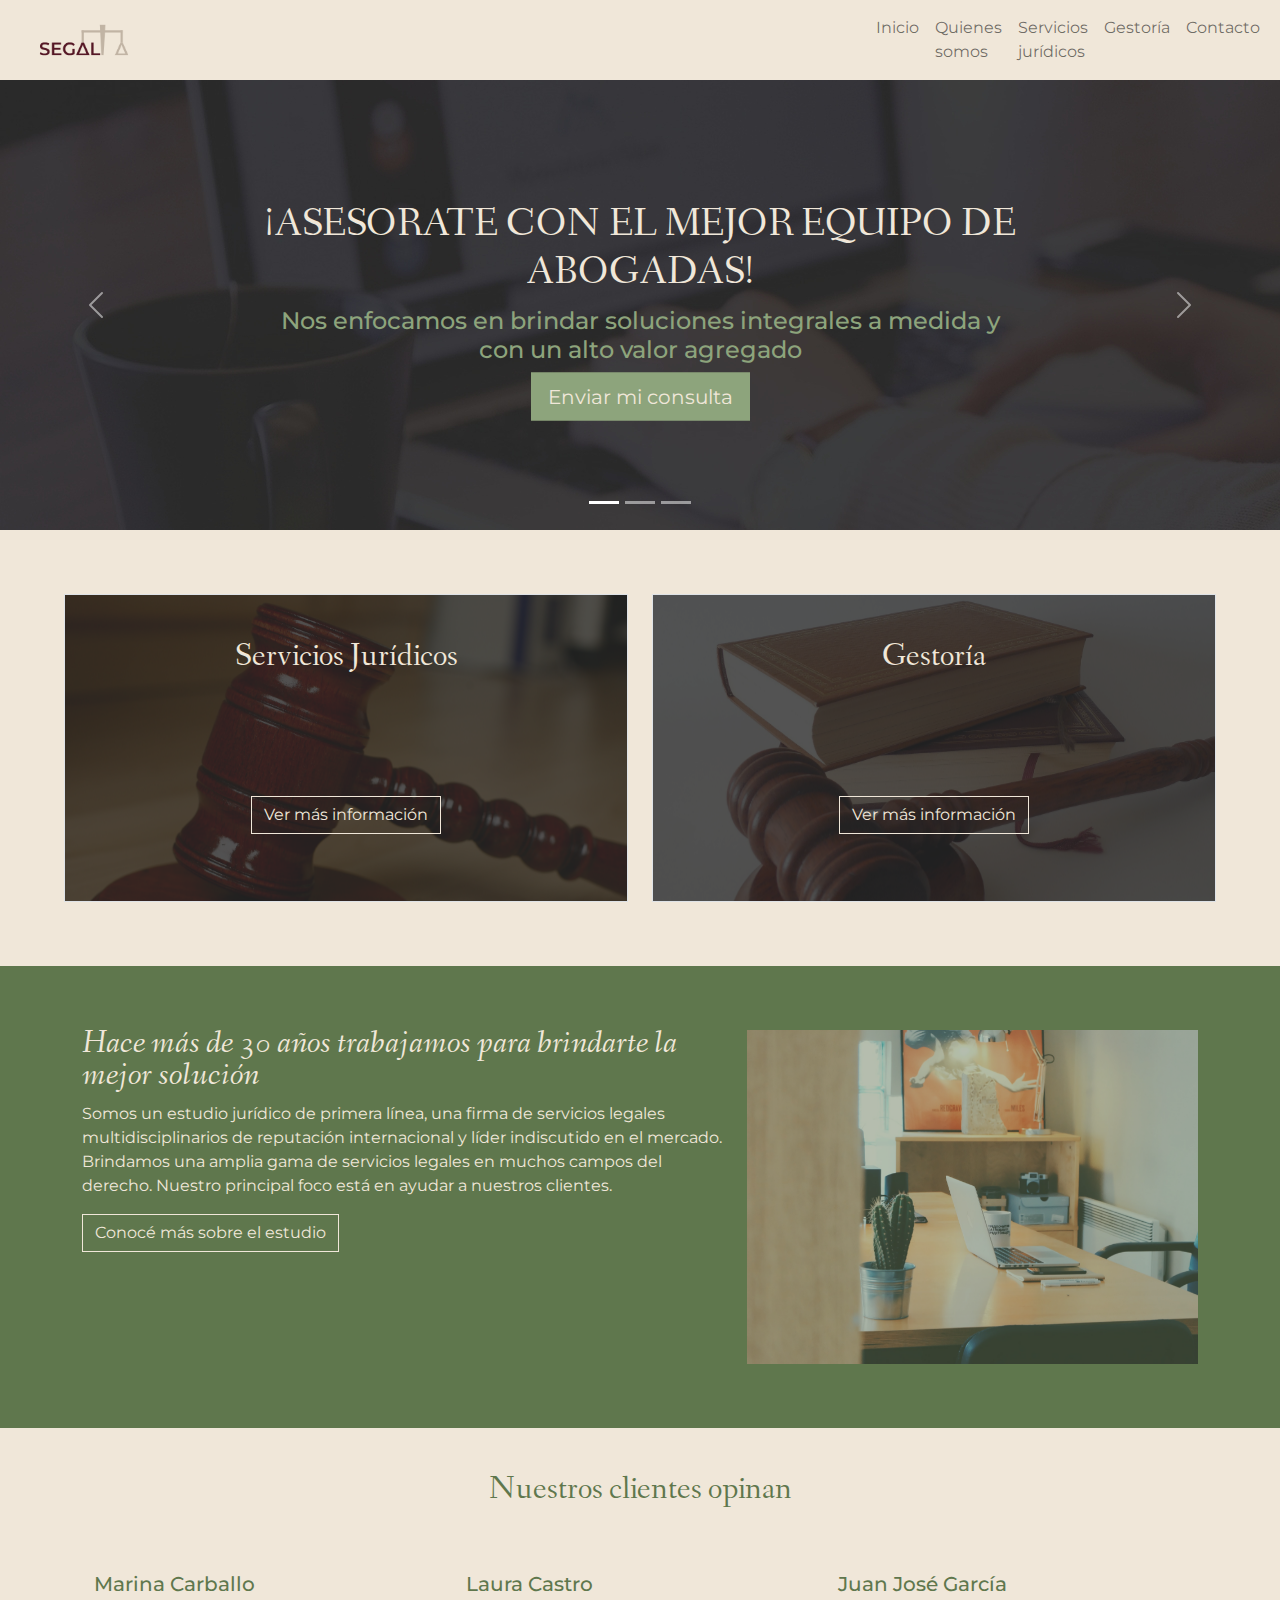
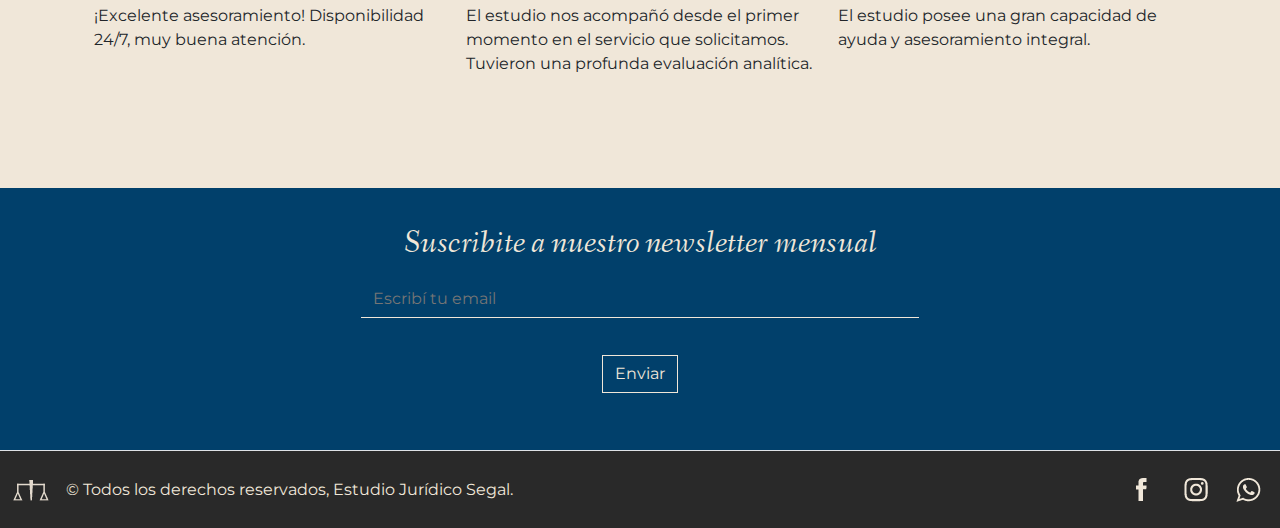
<file: index.html>
<!DOCTYPE html>
<html lang="en">
<head>
    <meta charset="UTF-8">

    <title>Estudio Jurídico Segal</title>
    <link rel="shortcut icon" href="assest/img/favicon.png">
    
    <!--Estilos de propios-->
    <link rel="stylesheet" href="style.css">

    <!--Estilos de Bootstrap-->
    <link rel="stylesheet" href="assest/css/bootstrap.css">
   
    <!--Responsive-->
    <meta http-equiv="X-UA-Compatible" content="IE=edge">
    <meta name="viewport" content="width=device-width, initial-scale=1.0">

    <!-- Tipografía -->
    <link rel="preconnect" href="https://fonts.googleapis.com">
    <link rel="preconnect" href="https://fonts.gstatic.com" crossorigin>
    <link href="https://fonts.googleapis.com/css2?family=Montserrat&display=swap" rel="stylesheet">
    <!-- Tipografía medium-->
    <link href="https://fonts.googleapis.com/css2?family=Montserrat:wght@500&display=swap" rel="stylesheet">
    

    <!-- Recurso online de Animate-->
    <link rel="stylesheet" href="https://cdnjs.cloudflare.com/ajax/libs/animate.css/4.1.1/animate.min.css">
    

</head>
<body>
  
  <main>
    <header>
      <!-- NAV -->
      <nav class="navbar navbar-expand-lg navbar-light nav">
        <div class="container-fluid">
          <div class="container">
            <a class="navbar-brand" href="index.html">
              <img class="nav_logo" src="assest/img/Logo.png" alt="logo estudio juridico Segal">
            </a>
          </div>
          <button class="navbar-toggler" type="button" data-bs-toggle="collapse" data-bs-target="#navbarSupportedContent" aria-controls="navbarSupportedContent" aria-expanded="false" aria-label="Toggle navigation">
            <span class="navbar-toggler-icon"></span>
          </button>
          <div class="collapse navbar-collapse" id="navbarSupportedContent">
            <ul class="navbar-nav me-auto mb-2 mb-lg-0">
              <li class="nav-item menu_item">
                <a class="nav-link" aria-current="page" href="index.html">Inicio</a>
              </li>
              <li class="nav-item menu_item">
                <a class="nav-link" href="pages/quienes_somos.html">Quienes somos</a>
              </li>
              <li class="nav-item menu_item">
                <a class="nav-link" href="pages/servicios_juridicos.html">Servicios jurídicos</a>
              </li>
              <li class="nav-item menu_item">
                <a class="nav-link" href="pages/gestoria.html">Gestoría</a>
              </li>
              <li class="nav-item menu_item">
                <a class="nav-link" href="pages/contacto.html">Contacto</a>
              </li>
            </ul>

          </div>
        </div>
    </nav>

      <!-- FIN NAV -->

      <!-- INICIO SLIDER -->
    <div id="myCarousel" class="carousel slide" data-bs-ride="carousel">
      <div class="carousel-indicators">
        <button type="button" data-bs-target="#myCarousel" data-bs-slide-to="0" class="active" aria-current="true" aria-label="Slide 1"></button>
        <button type="button" data-bs-target="#myCarousel" data-bs-slide-to="1" aria-label="Slide 2"></button>
        <button type="button" data-bs-target="#myCarousel" data-bs-slide-to="2" aria-label="Slide 3"></button>
      </div>
      <div class="carousel-inner">
        <div class="carousel-item active">
          <img src="assest/img/HEADER - 1.jpg" alt="estudio juridico segal">

          <div class="container">
            <div class="carousel-caption text-start">
              <h1 class="titulo_home" >¡ASESORATE CON EL MEJOR EQUIPO DE ABOGADAS!</h1>
              <h4 class="subtitulo_home" >Nos enfocamos en brindar soluciones integrales a medida y con un alto valor agregado</h4>
              <p><a class="btn btn-lg btn-primary" href="pages/contacto.html">Enviar mi consulta</a></p>
            </div>
          </div>
        </div>
        <div class="carousel-item">
          <img src="assest/img/HEADER – 2.jpg"alt="estudio juridico segal">

          <div class="container">
            <div class="carousel-caption">
              <h1 class="titulo_home" >¡ASESORATE CON EL MEJOR EQUIPO DE ABOGADAS!</h1>
              <h4 class="subtitulo_home" >Nos enfocamos en brindar soluciones integrales a medida y con un alto valor agregado</h4>
              <p><a class="btn btn-lg btn-primary" href="pages/contacto.html">Enviar mi consulta</a></p>
            </div>
          </div>
        </div>
        <div class="carousel-item">
          <img src="assest/img/HEADER – 3.jpg" alt="estudio juridico segal">

          <div class="container">
            <div class="carousel-caption text-end">
              <h1 class="titulo_home" >¡ASESORATE CON EL MEJOR EQUIPO DE ABOGADAS!</h1>
              <h4 class="subtitulo_home" >Nos enfocamos en brindar soluciones integrales a medida y con un alto valor agregado</h4>
              <p><a class="btn btn-lg btn-primary" href="pages/contacto.html">Enviar mi consulta</a></p>
            </div>
          </div>
        </div>
      </div>
      <button class="carousel-control-prev" type="button" data-bs-target="#myCarousel" data-bs-slide="prev">
        <span class="carousel-control-prev-icon" aria-hidden="true"></span>
        <span class="visually-hidden">Previous</span>
      </button>
      <button class="carousel-control-next" type="button" data-bs-target="#myCarousel" data-bs-slide="next">
        <span class="carousel-control-next-icon" aria-hidden="true"></span>
        <span class="visually-hidden">Next</span>
      </button>
  </div>
      <!-- FIN SLIDER -->

   </header>
    
   <main>
      <!-- NUESTROS SERVICIOS-->
      <div class="fondo_crema padding_">
          <div class="row align-items-md-stretch">
            <div class="col-md-6 ">
              <div class="h-100 p-5 bg-light imagen_home border">

                <h2 class="subtitulo_servicios" >Servicios Jurídicos</h2>
                <a href="pages/servicios_juridicos.html" ><button class="btn btn-outline-secondary" type="button">Ver más información</button></a>
              </div>
            </div>
            <div class="col-md-6">
              <div class="h-100 p-5 bg-light imagen_home_2 border ">
                <h2 class="subtitulo_servicios">Gestoría</h2>
                <a href="pages/gestoria.html" ><button class="btn btn-outline-secondary" type="button">Ver más información</button></a>
              </div>
            </div>
          </div>
      </div>

      <!-- FIN NUESTROS SERVICIOS-->

      <!-- NUESTRO ESTUDIO-->
      <div class="home_estudio">
          <div class="container">
              <div class="row featurette">
                <div class="col-md-7 animate__animated animate__fadeInLeft">
                  <h2 class="featurette-heading subtitulo_estudio">Hace más de 30 años trabajamos para brindarte la mejor solución</h2>
                  <p class="subtitulo_parrafo">Somos un estudio jurídico de primera línea, una firma de servicios legales multidisciplinarios de reputación internacional y líder indiscutido en el mercado. Brindamos una amplia gama de servicios legales en muchos campos del derecho. Nuestro principal foco está en ayudar a nuestros clientes.</p>
                  <a href="pages/quienes_somos.html"><button type="button" class="btn btn-outline-primary boton_margin">Conocé más sobre el estudio</button></a>
                </div>
                <div class="col-md-5">
                  <img src="assest/img/Home_estudio.png" alt="estudio juridico" class="bd-placeholder-img bd-placeholder-img-lg featurette-image img-fluid mx-auto" width="500" >
                </div>
              </div>
          </div> 
      </div>
      <!-- FIN NUESTRO ESTUDIO-->

      <!-- OPINIONES CLIENTES-->
      <div class="fondo_crema">
          <div class=" container px-4 py-5" id="featured-3">
            <h2 class="pb-2 subtitulo_opiniones">Nuestros clientes opinan</h2>
            <div class="row g-4 py-5 row-cols-1 row-cols-lg-3">
              <div class="feature col">
                <div class="feature-icon bg-primary bg-gradient">
                </div>
                <h5 class="nombres_opiniones" >Marina Carballo</h5>
                <p class="opiniones_parrafos" >¡Excelente asesoramiento! Disponibilidad 24/7, muy buena atención.</p>
              </div>
              <div class="feature col">
                <div class="feature-icon bg-primary bg-gradient">
                </div>
                <h5 class="nombres_opiniones">Laura Castro</h5>
                <p class="opiniones_parrafos">El estudio nos acompañó desde el primer momento en el servicio que solicitamos. Tuvieron una profunda evaluación analítica.</p>
              </div>
              <div class="feature col">
                <div class="feature-icon bg-primary bg-gradient">
                </div>
                <h5 class="nombres_opiniones">Juan José García</h5>
                <p class="opiniones_parrafos">El estudio posee una gran capacidad de ayuda y asesoramiento integral.</p>
              </div>
            </div>
          </div>
      </div>
      <!-- FIN OPINIONES CLIENTES-->

      <!-- INICIO NEWSLETTER-->
      
      <form>
          <div class="fondo_azul" >
            <div class="container" >
              <h2 class="pb-2 subtitulo_news">Suscribite a nuestro newsletter mensual</h2>
                <div class="mb-3">
                  <input type="email" class="form-control-news mx-auto" aria-describedby="emailHelp" placeholder="Escribí tu email">
                </div>
                <button type="submit" class="btn btn-primary-news">Enviar</button>
            </div>
          </div>
      </form>

       <!-- FIN NEWSLETTER-->

    </main>

    <!-- FOOTER-->
    <footer class="d-flex flex-wrap justify-content-between align-items-center py-3 my-4 border-top footer_fondo">
      <div class="col-md-8 d-flex align-items-center">
        <a href="index.html" class="mb-3 me-2 mb-md-0 text-muted text-decoration-none lh-1">
          <img src="assest/img/Iso.png" alt="iso estudio juridico segal">
        </a>
        <span class="legales">&copy; Todos los derechos reservados, Estudio Jurídico Segal.</span>
      </div>
  
      <ul class="nav col-md-4 justify-content-end list-unstyled d-flex footer_fondo">
        <li class="ms-3"><a  href="https://es-la.facebook.com/"><img src="assest/img/fb.png"><use xlink:href="#twitter"/></a></li>
        <li class="ms-3"><a href="https://instagram.com/estudiojuridicosegal?utm_medium=copy_link"><img src="assest/img/Ig.png"><use xlink:href="#instagram"/></a></li>
        <li class="ms-3"><a  href="https://web.whatsapp.com/"><img src="assest/img/Wpp.png"><use xlink:href="#facebook"/></a></li>
      </ul>
    </footer>
    <!-- FIN FOOTER-->



    <!--JavaScript de bootstrap-->
    <script src="assest/js/bootstrap.js"></script>

</body>
</html>
</file>
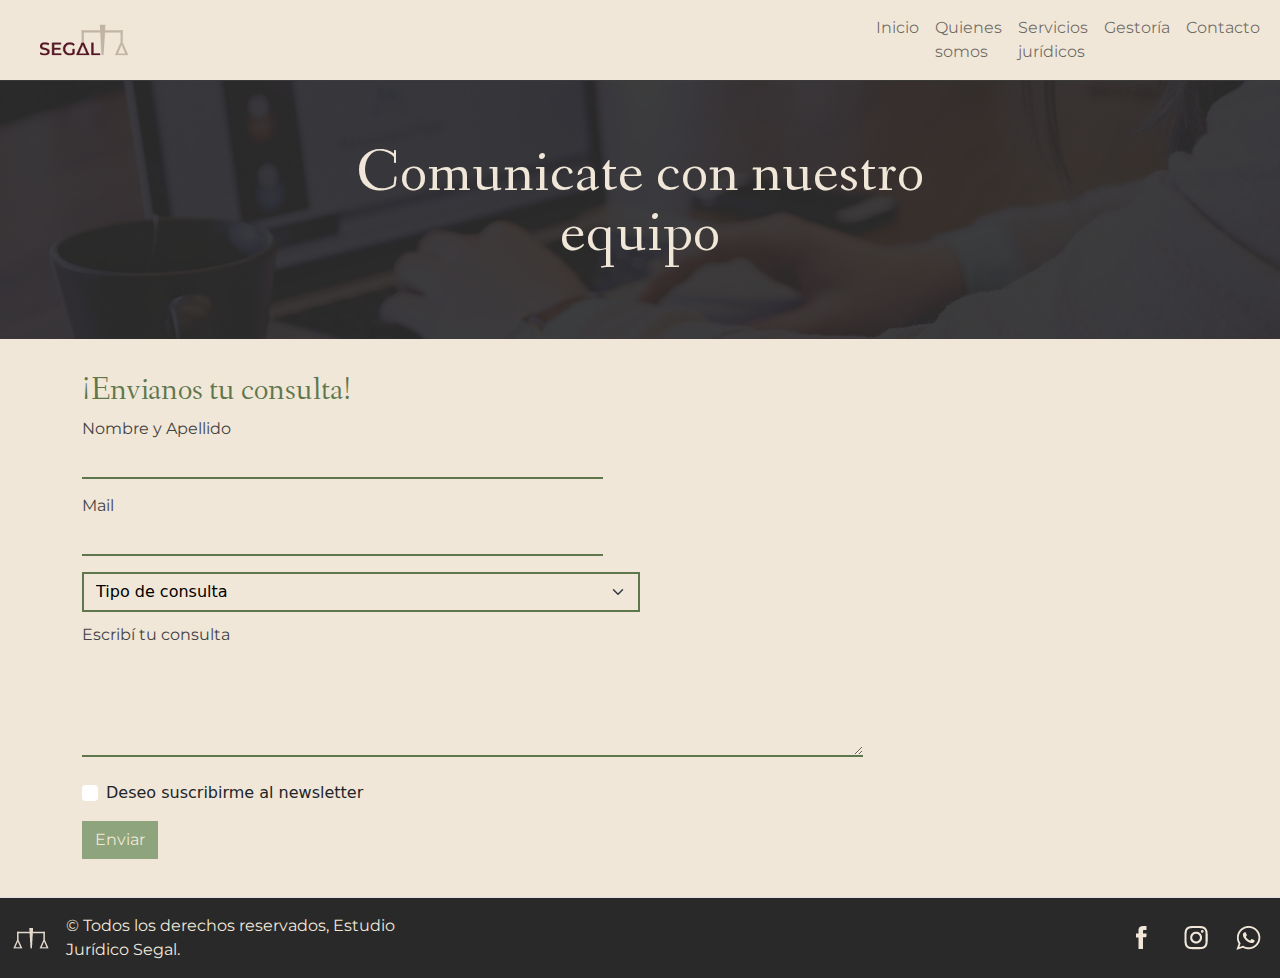
<file: pages/contacto.html>
<!DOCTYPE html>
<html lang="en">
<head>
    <meta charset="UTF-8">
    <meta http-equiv="X-UA-Compatible" content="IE=edge">
    <meta name="viewport" content="width=device-width, initial-scale=1.0">
    <title>Estudio Jurídico Segal</title>
    <link rel="shortcut icon" href="../assest/img/favicon.png">
    
    <!--Estilos de propios-->
    <link rel="stylesheet" href="../style.css">

    <!--Estilos de Bootstrap-->
    <link rel="stylesheet" href="../assest/css/bootstrap.css">
   
    <!--Responsive-->
    <meta http-equiv="X-UA-Compatible" content="IE=edge">
    <meta name="viewport" content="width=device-width, initial-scale=1.0">

    <!-- Tipografía -->
    <link rel="preconnect" href="https://fonts.googleapis.com">
    <link rel="preconnect" href="https://fonts.gstatic.com" crossorigin>
    <link href="https://fonts.googleapis.com/css2?family=Montserrat&display=swap" rel="stylesheet">
    <!-- Tipografía medium-->
    <link href="https://fonts.googleapis.com/css2?family=Montserrat:wght@500&display=swap" rel="stylesheet">
    

    <!-- Recurso online de Animate-->
    <link rel="stylesheet" href="https://cdnjs.cloudflare.com/ajax/libs/animate.css/4.1.1/animate.min.css">
    

</head>
<body>
    
    <header>
        <!--MENU-->
        <nav class="navbar navbar-expand-lg navbar-light nav">
            <div class="container-fluid">
              <div class="container">
                <a class="navbar-brand" href="../index.html">
                  <img class="nav_logo" src="../assest/img/Logo.png" alt="logo estudio juridico Segal" width="30" height="24">
                </a>
              </div>
              <button class="navbar-toggler" type="button" data-bs-toggle="collapse" data-bs-target="#navbarSupportedContent" aria-controls="navbarSupportedContent" aria-expanded="false" aria-label="Toggle navigation">
                <span class="navbar-toggler-icon"></span>
              </button>
              <div class="collapse navbar-collapse" id="navbarSupportedContent">
                <ul class="navbar-nav me-auto mb-2 mb-lg-0">
                  <li class="nav-item menu_item">
                    <a class="nav-link" aria-current="page" href="../index.html">Inicio</a>
                  </li>
                  <li class="nav-item menu_item">
                    <a class="nav-link" href="quienes_somos.html">Quienes somos</a>
                  </li>
                  <li class="nav-item menu_item">
                    <a class="nav-link" href="servicios_juridicos.html">Servicios jurídicos</a>
                  </li>
                  <li class="nav-item menu_item">
                    <a class="nav-link" href="gestoria.html">Gestoría</a>
                  </li>
                  <li class="nav-item menu_item">
                    <a class="nav-link" href="contacto.html">Contacto</a>
                  </li>
                </ul>

              </div>
            </div>
        </nav>
            <!-- CARATULA -->
        <div class="encabezado_subsecciones">
            <img src="../assest/img/Header_img de ejemplo.png" class="img-fluid" alt="encabezado del estudio">
            <h1 class="titulo_subsecciones" >Comunicate con nuestro equipo</h1>
        </div>
            <!--FIN CARATULAR-->
    </header>

    <main>
      <!--INICIO FORM-->
      <div class="fondo_crema_mision">
        <div class="container  ">
          <div class="form-body">
            <div class="row">
                <div class="form-holder">
                    <div class="form-content">
                        <div class="form-items">
                            <h2 class="subtitulo_contacto" >¡Envianos tu consulta!</h2>
                            <form class="requires-validation" novalidate>

                                <div class="col-md-8">
                                  <label class="txt_form" >Nombre y Apellido</label>
                                  <input class="form-control input" type="text" name="name" required>
                                </div>

                                <div class="col-md-8">
                                  <label class="txt_form" >Mail</label>
                                  <input class="form-control input" type="email" name="email" required>
                                </div>

                                <div class="col-md-6">
                                      <select class="form-select mt-3" required>
                                            <option selected disabled value="" class="txt_form">Tipo de consulta</option>
                                            <option value="jweb" class="input">Servicios jurídicos</option>
                                            <option value="sweb" class="input">Gestoría</option>
                                    </select>
                                </div>

                                <div class="mb-4">
                                  <label for="exampleFormControlTextarea1" class="txt_form">Escribí tu consulta</label>
                                  <textarea class="form-control input" id="exampleFormControlTextarea1" rows="4"></textarea>
                                </div>

                            <div class="form-check">
                              <input class="form-check-input" type="checkbox" value="" id="invalidCheck" required>
                              <label class="form-check-label">Deseo suscribirme al newsletter</label>
                            </div>
                      

                                <div class="form-button mt-3">
                                    <button id="submit" type="submit" class="btn btn-primary">Enviar</button>
                                </div>
                            </form>
                        </div>
                    </div>
                </div>
            </div>
        </div>
      </div>
    </div>
    <!--FIN FORM-->

    </main>


    <footer class="d-flex flex-wrap justify-content-between align-items-center py-3 my-4 border-top footer_fondo">
        <div class="col-md-4 d-flex align-items-center">
          <a href="../index.html" class="mb-3 me-2 mb-md-0 text-muted text-decoration-none lh-1">
            <img src="../assest/img/Iso.png" alt="iso estudio juridico segal">
          </a>
          <span class="legales">&copy; Todos los derechos reservados, Estudio Jurídico Segal.</span>
        </div>
    
        <ul class="nav col-md-4 justify-content-end list-unstyled d-flex footer_fondo">
          <li class="ms-3"><a  href="https://es-la.facebook.com/"><img src="../assest/img/fb.png"><use xlink:href="#twitter"/></a></li>
          <li class="ms-3"><a href="https://instagram.com/estudiojuridicosegal?utm_medium=copy_link"><img src="../assest/img/Ig.png"><use xlink:href="#instagram"/></a></li>
          <li class="ms-3"><a  href="https://web.whatsapp.com/"><img src="../assest/img/Wpp.png"><use xlink:href="#facebook"/></a></li>
        </ul>
  </footer>


    <!--JavaScript de bootstrap-->
    <script src="../assest/js/bootstrap.js"></script>

</body>
</html>
</file>
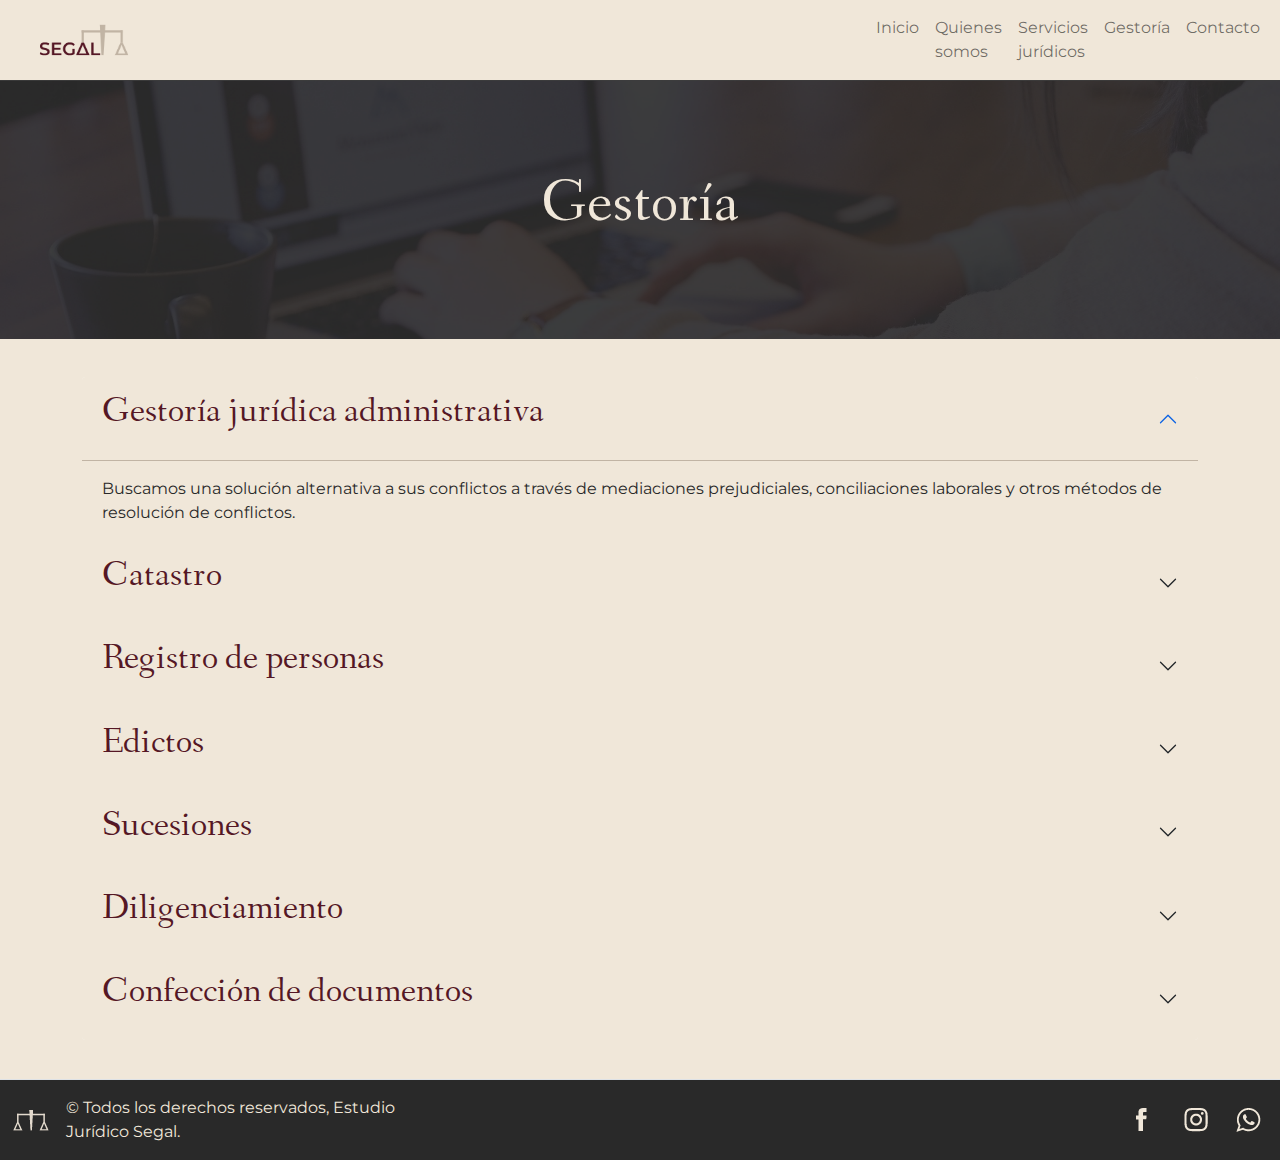
<file: pages/gestoria.html>
<!DOCTYPE html>
<html lang="en">
<head>
    <meta charset="UTF-8">
    <meta http-equiv="X-UA-Compatible" content="IE=edge">
    <meta name="viewport" content="width=device-width, initial-scale=1.0">
    <title>Estudio Jurídico Segal</title>
    <link rel="shortcut icon" href="../assest/img/favicon.png">
    
    <!--Estilos de propios-->
    <link rel="stylesheet" href="../style.css">

    <!--Estilos de Bootstrap-->
    <link rel="stylesheet" href="../assest/css/bootstrap.css">
   
    <!--Responsive-->
    <meta http-equiv="X-UA-Compatible" content="IE=edge">
    <meta name="viewport" content="width=device-width, initial-scale=1.0">

    <!-- Tipografía -->
    <link rel="preconnect" href="https://fonts.googleapis.com">
    <link rel="preconnect" href="https://fonts.gstatic.com" crossorigin>
    <link href="https://fonts.googleapis.com/css2?family=Montserrat&display=swap" rel="stylesheet">
    <!-- Tipografía medium-->
    <link href="https://fonts.googleapis.com/css2?family=Montserrat:wght@500&display=swap" rel="stylesheet">
    

    <!-- Recurso online de Animate-->
    <link rel="stylesheet" href="https://cdnjs.cloudflare.com/ajax/libs/animate.css/4.1.1/animate.min.css">
    

</head>
<body>
    
    <header>
        <!--MENU-->
        <nav class="navbar navbar-expand-lg navbar-light nav">
            <div class="container-fluid">
              <div class="container">
                <a class="navbar-brand" href="../index.html">
                  <img class="nav_logo" src="../assest/img/Logo.png" alt="logo estudio juridico Segal" width="30" height="24">
                </a>
              </div>
              <button class="navbar-toggler" type="button" data-bs-toggle="collapse" data-bs-target="#navbarSupportedContent" aria-controls="navbarSupportedContent" aria-expanded="false" aria-label="Toggle navigation">
                <span class="navbar-toggler-icon"></span>
              </button>
              <div class="collapse navbar-collapse" id="navbarSupportedContent">
                <ul class="navbar-nav me-auto mb-2 mb-lg-0">
                  <li class="nav-item menu_item">
                    <a class="nav-link" aria-current="page" href="../index.html">Inicio</a>
                  </li>
                  <li class="nav-item menu_item">
                    <a class="nav-link" href="quienes_somos.html">Quienes somos</a>
                  </li>
                  <li class="nav-item menu_item">
                    <a class="nav-link" href="servicios_juridicos.html">Servicios jurídicos</a>
                  </li>
                  <li class="nav-item menu_item">
                    <a class="nav-link" href="gestoria.html">Gestoría</a>
                  </li>
                  <li class="nav-item menu_item">
                    <a class="nav-link" href="contacto.html">Contacto</a>
                  </li>
                </ul>

              </div>
            </div>
        </nav>
            <!-- CARATULA -->
        <div class="encabezado_subsecciones">
            <img src="../assest/img/Header_img de ejemplo.png" class="img-fluid" alt="encabezado del estudio">
            <h1 class="titulo_subsecciones" >Gestoría</h1>
        </div>
            <!--FIN CARATULAR-->
            

    </header>

    
    <main class="fondo_crema padding_contenedor">

        <!--ACORDEON-->
      <div class="container animate__animated animate__fadeInLeft">
        <div class="accordion" id="accordionPanelsStayOpenExample">

            <div class="accordion-item">
              <h2 class="accordion-header" id="panelsStayOpen-headingOne">
                <button class="accordion-button" type="button" data-bs-toggle="collapse" data-bs-target="#panelsStayOpen-collapseOne" aria-expanded="true" aria-controls="panelsStayOpen-collapseOne">
                   <h2 class="subtitulo_bordo_servicios_gestoria" >Gestoría jurídica administrativa</h2>
                </button>
              </h2>
              <div id="panelsStayOpen-collapseOne" class="accordion-collapse collapse show" aria-labelledby="panelsStayOpen-headingOne">
                <div class="accordion-body">
                    Buscamos una solución alternativa a sus conflictos a través de mediaciones prejudiciales, conciliaciones laborales y otros métodos de resolución de conflictos.
                </div>
              </div>
            </div>

            <div class="accordion-item">
              <h2 class="accordion-header" id="panelsStayOpen-headingTwo">
                <button class="accordion-button collapsed" type="button" data-bs-toggle="collapse" data-bs-target="#panelsStayOpen-collapseTwo" aria-expanded="false" aria-controls="panelsStayOpen-collapseTwo">
                  <h2 class="subtitulo_bordo_servicios_gestoria" >Catastro</h2>
                </button>
              </h2>
              <div id="panelsStayOpen-collapseTwo" class="accordion-collapse collapse" aria-labelledby="panelsStayOpen-headingTwo">
                <div class="accordion-body">
                    Valuación fiscal, Certificado de catastro, Libre deuda, Plancheta y Planos de mensura y geodesia.
                </div>
              </div>
            </div>

            <div class="accordion-item">
              <h2 class="accordion-header" id="panelsStayOpen-headingThree">
                <button class="accordion-button collapsed" type="button" data-bs-toggle="collapse" data-bs-target="#panelsStayOpen-collapseThree" aria-expanded="false" aria-controls="panelsStayOpen-collapseThree">
                    <h2 class="subtitulo_bordo_servicios_gestoria" >Registro de personas</h2>
                </button>
              </h2>
              <div id="panelsStayOpen-collapseThree" class="accordion-collapse collapse" aria-labelledby="panelsStayOpen-headingThree">
                <div class="accordion-body">
                    Partidas de nacimiento - defunción - matrimonio, Inscripción de divorcio por oficio con partida, Inscripción de divorcio por test. Ley c/ partida y Legalización/ actualización de partidas.
                </div>
              </div>
            </div>

            <div class="accordion-item">
                <h2 class="accordion-header" id="panelsStayOpen-headingFour">
                  <button class="accordion-button collapsed" type="button" data-bs-toggle="collapse" data-bs-target="#panelsStayOpen-collapseFour" aria-expanded="false" aria-controls="panelsStayOpen-collapseFour">
                      <h2 class="subtitulo_bordo_servicios_gestoria" >Edictos</h2>
                  </button>
                </h2>
                <div id="panelsStayOpen-collapseFour" class="accordion-collapse collapse" aria-labelledby="panelsStayOpen-headingFour">
                  <div class="accordion-body">
                    Boletín Oficial y Diarios Locales.
                  </div>
                </div>
            </div>

            <div class="accordion-item">
                <h2 class="accordion-header" id="panelsStayOpen-headingFive">
                  <button class="accordion-button collapsed" type="button" data-bs-toggle="collapse" data-bs-target="#panelsStayOpen-collapseFive" aria-expanded="false" aria-controls="panelsStayOpen-collapseFive">
                      <h2 class="subtitulo_bordo_servicios_gestoria" >Sucesiones</h2>
                  </button>
                </h2>
                <div id="panelsStayOpen-collapseFive" class="accordion-collapse collapse" aria-labelledby="panelsStayOpen-headingFive">
                  <div class="accordion-body">
                    En esta área nuestro estudio jurídico cuenta con gran experiencia en: Inicio de Sucesiones, Inscripciones y registro, Administración de acervo sucesorio, Particiones, Búsqueda e identificación del patrimonio hereditario, Sucesiones ab Intestato (sin testamento), Declaratoria de herederos, Sucesiones testamentarias, Herencias / legados, Testamentos y actos de última voluntad, por instrumento público o privado.
                  </div>
                </div>
            </div>

            <div class="accordion-item">
                <h2 class="accordion-header" id="panelsStayOpen-headingSix">
                  <button class="accordion-button collapsed" type="button" data-bs-toggle="collapse" data-bs-target="#panelsStayOpen-collapseSix" aria-expanded="false" aria-controls="panelsStayOpen-collapseSix">
                      <h2 class="subtitulo_bordo_servicios_gestoria" >Diligenciamiento</h2>
                  </button>
                </h2>
                <div id="panelsStayOpen-collapseSix" class="accordion-collapse collapse" aria-labelledby="panelsStayOpen-headingSix">
                  <div class="accordion-body">
                    Cédulas y Mandamientos de Intimación, Oficios y Partidas, Mandamientos de Embargo, Inscripción de Divorcios, Embargos y Declaratorias de Herederos y Certificados de Inhibición, Dominio y Valuación.
                  </div>
                </div>
            </div>

            <div class="accordion-item">
                <h2 class="accordion-header" id="panelsStayOpen-headingSeven">
                  <button class="accordion-button collapsed" type="button" data-bs-toggle="collapse" data-bs-target="#panelsStayOpen-collapseSeven" aria-expanded="false" aria-controls="panelsStayOpen-collapseSeven">
                      <h2 class="subtitulo_bordo_servicios_gestoria" >Confección de documentos</h2>
                  </button>
                </h2>
                <div id="panelsStayOpen-collapseSeven" class="accordion-collapse collapse" aria-labelledby="panelsStayOpen-headingSeven">
                  <div class="accordion-body">
                    Todo lo que usted necesita a cargo de un profesional especialista: Testimonios, Oficios, Minutas, Exhortos, Escritos y Contratos, Formularios.
                  </div>
                </div>
            </div>

            
          </div>

          
          <!--FIN ACORDEON-->
      </div> 
    </main>


    <footer class="d-flex flex-wrap justify-content-between align-items-center py-3 my-4 border-top footer_fondo">
        <div class="col-md-4 d-flex align-items-center">
          <a href="../index.html" class="mb-3 me-2 mb-md-0 text-muted text-decoration-none lh-1">
            <img src="../assest/img/Iso.png" alt="iso estudio juridico segal">
          </a>
          <span class="legales">&copy; Todos los derechos reservados, Estudio Jurídico Segal.</span>
        </div>
    
        <ul class="nav col-md-4 justify-content-end list-unstyled d-flex footer_fondo">
          <li class="ms-3"><a  href="https://es-la.facebook.com/"><img src="../assest/img/fb.png"><use xlink:href="#twitter"/></a></li>
          <li class="ms-3"><a href="https://instagram.com/estudiojuridicosegal?utm_medium=copy_link"><img src="../assest/img/Ig.png"><use xlink:href="#instagram"/></a></li>
          <li class="ms-3"><a  href="https://web.whatsapp.com/"><img src="../assest/img/Wpp.png"><use xlink:href="#facebook"/></a></li>
        </ul>
  </footer>



    <!--JavaScript de bootstrap-->
    <script src="../assest/js/bootstrap.js"></script>

</body>
</html>
</file>
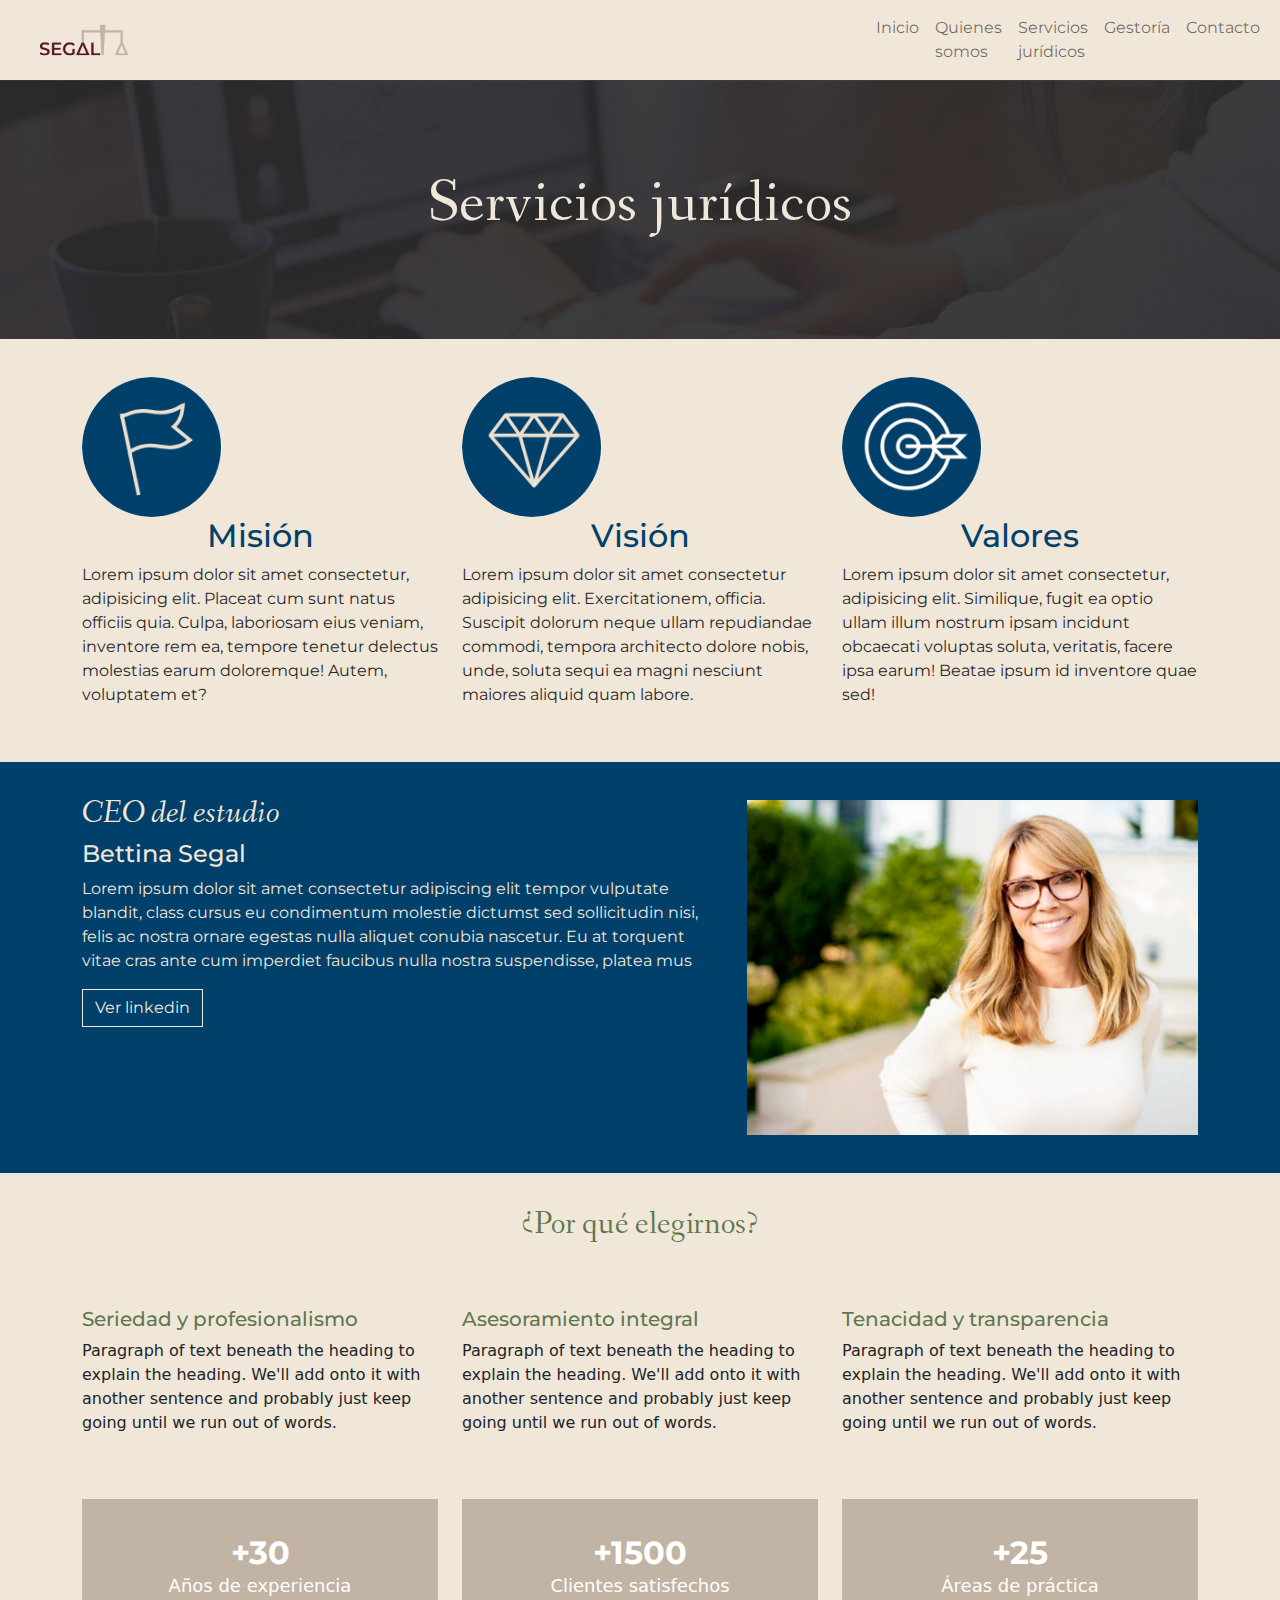
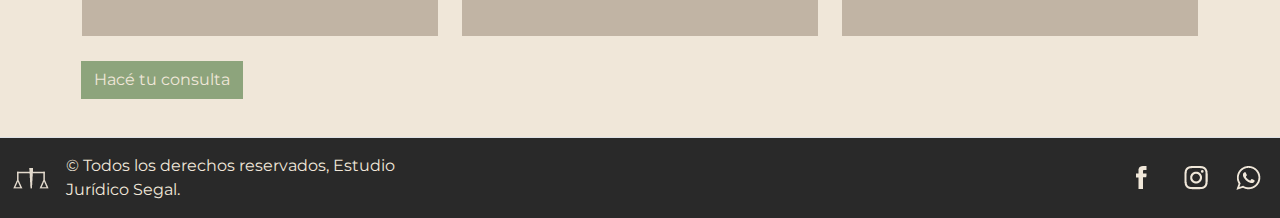
<file: pages/quienes_somos.html>
<!DOCTYPE html>
<html lang="en">
<head>
    <meta charset="UTF-8">
    <meta http-equiv="X-UA-Compatible" content="IE=edge">
    <meta name="viewport" content="width=device-width, initial-scale=1.0">
    <title>Estudio Jurídico Segal</title>
    <link rel="shortcut icon" href="../assest/img/favicon.png">
    
    <!--Estilos de propios-->
    <link rel="stylesheet" href="../style.css">

    <!--Estilos de Bootstrap-->
    <link rel="stylesheet" href="../assest/css/bootstrap.css">
   
    <!--Responsive-->
    <meta http-equiv="X-UA-Compatible" content="IE=edge">
    <meta name="viewport" content="width=device-width, initial-scale=1.0">

    <!-- Tipografía -->
    <link rel="preconnect" href="https://fonts.googleapis.com">
    <link rel="preconnect" href="https://fonts.gstatic.com" crossorigin>
    <link href="https://fonts.googleapis.com/css2?family=Montserrat&display=swap" rel="stylesheet">
    <!-- Tipografía medium-->
    <link href="https://fonts.googleapis.com/css2?family=Montserrat:wght@500&display=swap" rel="stylesheet">
    

    <!-- Recurso online de Animate-->
    <link rel="stylesheet" href="https://cdnjs.cloudflare.com/ajax/libs/animate.css/4.1.1/animate.min.css">
    



</head>
<body>
    
    <header>
        <!--MENU-->
        <nav class="navbar navbar-expand-lg navbar-light nav">
            <div class="container-fluid">
              <div class="container">
                <a class="navbar-brand" href="../index.html">
                  <img class="nav_logo" src="../assest/img/Logo.png" alt="logo estudio juridico Segal" width="30" height="24">
                </a>
              </div>
              <button class="navbar-toggler" type="button" data-bs-toggle="collapse" data-bs-target="#navbarSupportedContent" aria-controls="navbarSupportedContent" aria-expanded="false" aria-label="Toggle navigation">
                <span class="navbar-toggler-icon"></span>
              </button>
              <div class="collapse navbar-collapse" id="navbarSupportedContent">
                <ul class="navbar-nav me-auto mb-2 mb-lg-0">
                  <li class="nav-item menu_item">
                    <a class="nav-link" aria-current="page" href="../index.html">Inicio</a>
                  </li>
                  <li class="nav-item menu_item">
                    <a class="nav-link" href="quienes_somos.html">Quienes somos</a>
                  </li>
                  <li class="nav-item menu_item">
                    <a class="nav-link" href="servicios_juridicos.html">Servicios jurídicos</a>
                  </li>
                  <li class="nav-item menu_item">
                    <a class="nav-link" href="gestoria.html">Gestoría</a>
                  </li>
                  <li class="nav-item menu_item">
                    <a class="nav-link" href="contacto.html">Contacto</a>
                  </li>
                </ul>

              </div>
            </div>
        </nav>
            <!-- CARATULA -->
        <div class="encabezado_subsecciones">
            <img src="../assest/img/Header_img de ejemplo.png" class="img-fluid" alt="encabezado del estudio">
            <h1 class="titulo_subsecciones" >Servicios jurídicos</h1>
        </div>
            <!--FIN CARATULAR-->
            

    </header>

    <main>
        <!-- INICIO MISION/VISION/VALORES -->
        <div class="fondo_crema_mision" >
              <div class="container" >
                  <div class="row">
                    <div class="col-lg-4 animate__animated animate__fadeInDown" >
                      <img src="../assest/img/mision.png" class="bd-placeholder-img rounded-circle" width="140" height="140" alt="icono mision">
                      <h2 class="txt_mision" >Misión</h2>
                      <p class="parrafo_gris">Lorem ipsum dolor sit amet consectetur, adipisicing elit. Placeat cum sunt natus officiis quia. Culpa, laboriosam eius veniam, inventore rem ea, tempore tenetur delectus molestias earum doloremque! Autem, voluptatem et?</p>
                    </div>

                    <div class="col-lg-4  animate__animated animate__fadeInDown">
                      <img src="../assest/img/vision.png" class="bd-placeholder-img rounded-circle" width="140" height="140" alt="icono vision">
                      <h2 class="txt_mision">Visión</h2>
                      <p class="parrafo_gris">Lorem ipsum dolor sit amet consectetur adipisicing elit. Exercitationem, officia. Suscipit dolorum neque ullam repudiandae commodi, tempora architecto dolore nobis, unde, soluta sequi ea magni nesciunt maiores aliquid quam labore.</p>
                      
                    </div>
                    <div class="col-lg-4  animate__animated animate__fadeInDown">
                      <img src="../assest/img/valores.png" class="bd-placeholder-img rounded-circle" width="140" height="140" alt="icono valores">
                      <h2 class="txt_mision">Valores</h2>
                      <p class="parrafo_gris">Lorem ipsum dolor sit amet consectetur, adipisicing elit. Similique, fugit ea optio ullam illum nostrum ipsam incidunt obcaecati voluptas soluta, veritatis, facere ipsa earum! Beatae ipsum id inventore quae sed!</p>
                      
                    </div>
                  </div>
              </div>
        </div>
        <!-- FIN MISION/VISION/VALORES -->
      
         <!-- CEO DEL ESTUDIO -->
          <div class="home_estudio fondo_azul">
            <div class="container">
                <div class="row featurette">
                  <div class="col-md-7">
                    <h2 class="featurette-heading subtitulo_estudio">CEO del estudio</h2>
                    <h4 class="nombre_ceo">Bettina Segal</h4>
                    <p class="subtitulo_parrafo">Lorem ipsum dolor sit amet consectetur adipiscing elit tempor vulputate blandit, class cursus eu condimentum molestie dictumst sed sollicitudin nisi, felis ac nostra ornare egestas nulla aliquet conubia nascetur. Eu at torquent vitae cras ante cum imperdiet faucibus nulla nostra suspendisse, platea mus</p>
                    <a href="pages/quienes_somos.html"><button type="button" class="btn btn-outline-primary-linkedin boton_margin">Ver linkedin</button></a>
                  </div>
                  <div class="col-md-5">
                    <img src="../assest/img/Quienes somos_ceo.png" alt="Ceo del estudio" class="bd-placeholder-img bd-placeholder-img-lg featurette-image img-fluid mx-auto" width="500" >
                  </div>
                </div>
            </div> 
        </div>
    <!-- FIN CEO DEL ESTUDIO-->

   <!-- INICIO OPINIONES--> 
    <div class="fondo_crema_mision">
      <div class="container">
        <h2 class="pb-2 subtitulo_opiniones">¿Por qué elegirnos?</h2>

          <div class="row g-4 py-5 row-cols-1 row-cols-lg-3">
            <div class="feature col">
              <div class="feature-icon bg-primary bg-gradient">
              </div>
              <h5 class="nombres_opiniones" >Seriedad y profesionalismo</h5>
              <p>Paragraph of text beneath the heading to explain the heading. We'll add onto it with another sentence and probably just keep going until we run out of words.</p>
            </div>
            <div class="feature col">
              <div class="feature-icon bg-primary bg-gradient">
              </div>
              <h5 class="nombres_opiniones">Asesoramiento integral</h5>
              <p>Paragraph of text beneath the heading to explain the heading. We'll add onto it with another sentence and probably just keep going until we run out of words.</p>
            </div>
            <div class="feature col">
              <div class="feature-icon bg-primary bg-gradient">
              </div>
              <h5 class="nombres_opiniones">Tenacidad y transparencia</h5>
              <p>Paragraph of text beneath the heading to explain the heading. We'll add onto it with another sentence and probably just keep going until we run out of words.</p>
            </div>
          </div>

        
    <!-- INFOGRAFIA -->
              <div class="row">
                  <div class="four col-md-4">
                      <div class="counter-box colored"> <i class="fa fa-thumbs-o-up"></i> <span class="counter">+30</span>
                          <p>Años de experiencia</p>
                      </div>
                  </div>
                  <div class="four col-md-4">
                    <div class="counter-box colored"> <i class="fa fa-thumbs-o-up"></i> <span class="counter">+1500</span>
                        <p>Clientes satisfechos</p>
                    </div>
                </div>
                <div class="four col-md-4">
                  <div class="counter-box colored"> <i class="fa fa-thumbs-o-up"></i> <span class="counter">+25</span>
                      <p>Áreas de práctica</p>
                  </div>
            </div>
      <!-- FIN INFOGRAFIA -->
      </div>
    </div>
    <!-- FIN INICIO OPINIONES--> 
    <div class="btn-group" role="group" aria-label="Basic example">
      <a href="contacto.html" ><button type="button" class="btn btn-primary-infografia text-center">Hacé tu consulta</button></a>
    </div>

    </main>


    <footer class="d-flex flex-wrap justify-content-between align-items-center py-3 my-4 border-top footer_fondo">
        <div class="col-md-4 d-flex align-items-center">
          <a href="../index.html" class="mb-3 me-2 mb-md-0 text-muted text-decoration-none lh-1">
            <img src="../assest/img/Iso.png" alt="iso estudio juridico segal">
          </a>
          <span class="legales">&copy; Todos los derechos reservados, Estudio Jurídico Segal.</span>
        </div>
    
        <ul class="nav col-md-4 justify-content-end list-unstyled d-flex footer_fondo">
          <li class="ms-3"><a  href="https://es-la.facebook.com/"><img src="../assest/img/fb.png"><use xlink:href="#twitter"/></a></li>
          <li class="ms-3"><a href="https://instagram.com/estudiojuridicosegal?utm_medium=copy_link"><img src="../assest/img/Ig.png"><use xlink:href="#instagram"/></a></li>
          <li class="ms-3"><a  href="https://web.whatsapp.com/"><img src="../assest/img/Wpp.png"><use xlink:href="#facebook"/></a></li>
        </ul>
  </footer>



    <!--JavaScript de bootstrap-->
    <script src="../assest/js/bootstrap.js"></script>


</body>
</html>
</file>
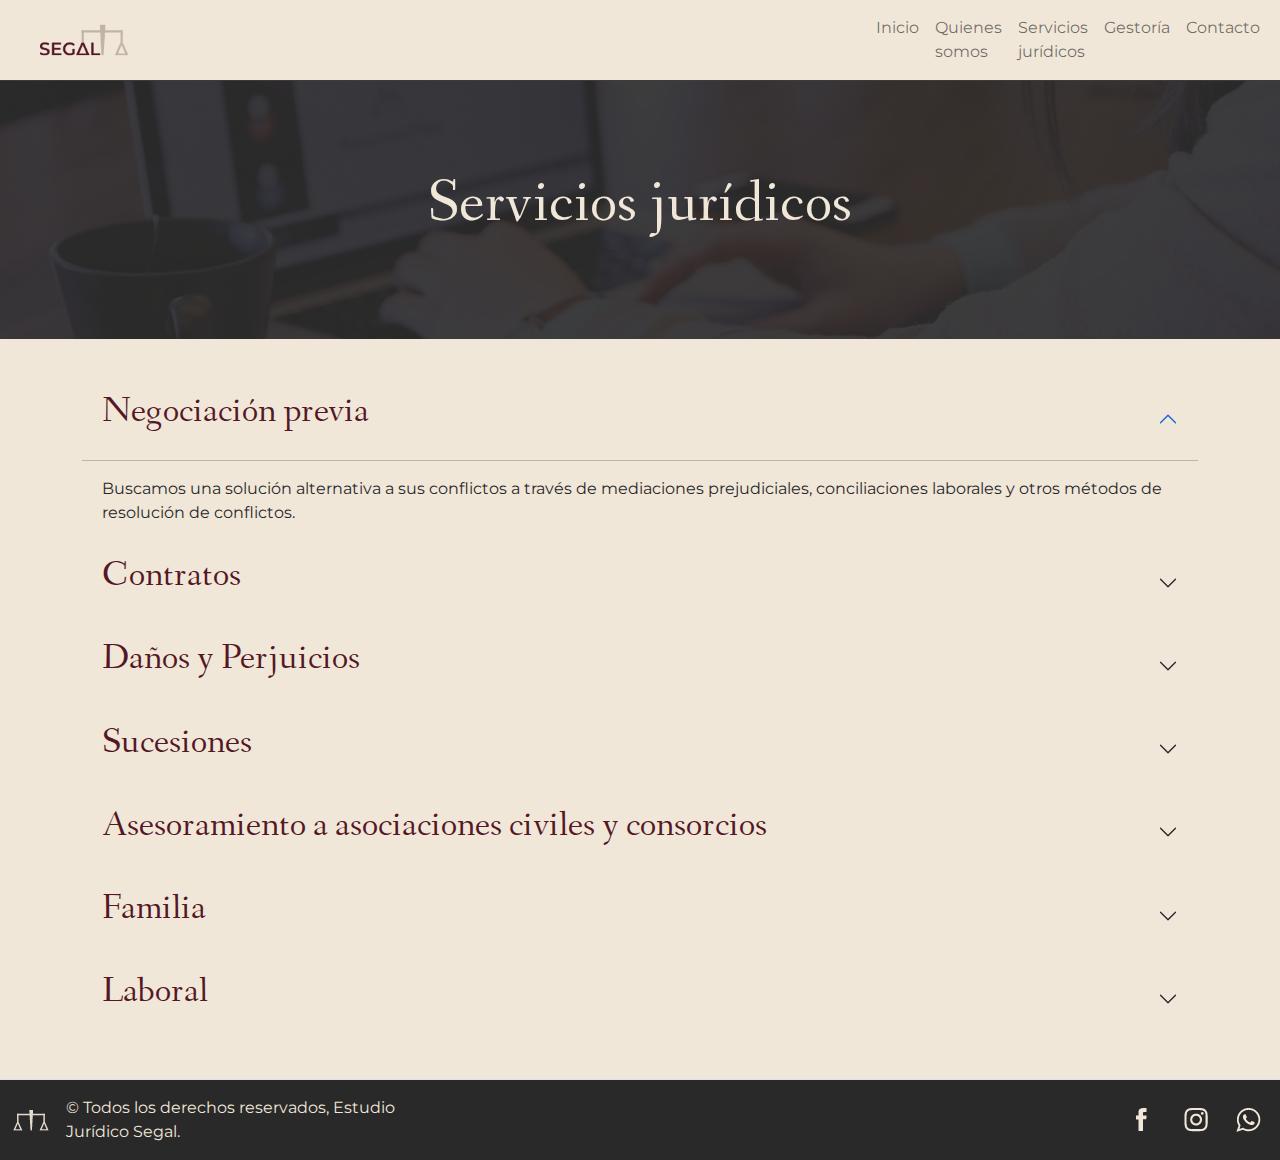
<file: pages/servicios_juridicos.html>
<!DOCTYPE html>
<html lang="en">
<head>
    <meta charset="UTF-8">
    <meta http-equiv="X-UA-Compatible" content="IE=edge">
    <meta name="viewport" content="width=device-width, initial-scale=1.0">
    <title>Estudio Jurídico Segal</title>
    <link rel="shortcut icon" href="../assest/img/favicon.png">
    
    <!--Estilos de propios-->
    <link rel="stylesheet" href="../style.css">

    <!--Estilos de Bootstrap-->
    <link rel="stylesheet" href="../assest/css/bootstrap.css">
   
    <!--Responsive-->
    <meta http-equiv="X-UA-Compatible" content="IE=edge">
    <meta name="viewport" content="width=device-width, initial-scale=1.0">

    <!-- Tipografía -->
    <link rel="preconnect" href="https://fonts.googleapis.com">
    <link rel="preconnect" href="https://fonts.gstatic.com" crossorigin>
    <link href="https://fonts.googleapis.com/css2?family=Montserrat&display=swap" rel="stylesheet">
    <!-- Tipografía medium-->
    <link href="https://fonts.googleapis.com/css2?family=Montserrat:wght@500&display=swap" rel="stylesheet">
    

    <!-- Recurso online de Animate-->
    <link rel="stylesheet" href="https://cdnjs.cloudflare.com/ajax/libs/animate.css/4.1.1/animate.min.css">
    

</head>
<body>
    
    <header>
        <!--MENU-->
        <nav class="navbar navbar-expand-lg navbar-light nav">
            <div class="container-fluid">
              <div class="container">
                <a class="navbar-brand" href="../index.html">
                  <img class="nav_logo" src="../assest/img/Logo.png" alt="logo estudio juridico Segal" width="30" height="24">
                </a>
              </div>
              <button class="navbar-toggler" type="button" data-bs-toggle="collapse" data-bs-target="#navbarSupportedContent" aria-controls="navbarSupportedContent" aria-expanded="false" aria-label="Toggle navigation">
                <span class="navbar-toggler-icon"></span>
              </button>
              <div class="collapse navbar-collapse" id="navbarSupportedContent">
                <ul class="navbar-nav me-auto mb-2 mb-lg-0">
                  <li class="nav-item menu_item">
                    <a class="nav-link" aria-current="page" href="../index.html">Inicio</a>
                  </li>
                  <li class="nav-item menu_item">
                    <a class="nav-link" href="quienes_somos.html">Quienes somos</a>
                  </li>
                  <li class="nav-item menu_item">
                    <a class="nav-link" href="servicios_juridicos.html">Servicios jurídicos</a>
                  </li>
                  <li class="nav-item menu_item">
                    <a class="nav-link" href="gestoria.html">Gestoría</a>
                  </li>
                  <li class="nav-item menu_item">
                    <a class="nav-link" href="contacto.html">Contacto</a>
                  </li>
                </ul>

              </div>
            </div>
        </nav>
            <!-- CARATULA -->
        <div class="encabezado_subsecciones">
            <img src="../assest/img/Header_img de ejemplo.png" class="img-fluid" alt="encabezado del estudio">
            <h1 class="titulo_subsecciones" >Servicios jurídicos</h1>
        </div>
            <!--FIN CARATULAR-->
            

    </header>

    <main class="fondo_crema padding_contenedor">

        <!--ACORDEON-->
      <div class="container animate__animated animate__fadeInLeft">
        <div class="accordion" id="accordionPanelsStayOpenExample">

            <div class="accordion-item">
              <h2 class="accordion-header" id="panelsStayOpen-headingOne">
                <button class="accordion-button" type="button" data-bs-toggle="collapse" data-bs-target="#panelsStayOpen-collapseOne" aria-expanded="true" aria-controls="panelsStayOpen-collapseOne">
                   <h2 class="subtitulo_bordo_servicios_gestoria" >Negociación previa</h2>
                </button>
              </h2>
              <div id="panelsStayOpen-collapseOne" class="accordion-collapse collapse show" aria-labelledby="panelsStayOpen-headingOne">
                <div class="accordion-body">
                  Buscamos una solución alternativa a sus conflictos a través de mediaciones prejudiciales, conciliaciones laborales y otros métodos de resolución de conflictos.
                </div>
              </div>
            </div>

            <div class="accordion-item">
              <h2 class="accordion-header" id="panelsStayOpen-headingTwo">
                <button class="accordion-button collapsed" type="button" data-bs-toggle="collapse" data-bs-target="#panelsStayOpen-collapseTwo" aria-expanded="false" aria-controls="panelsStayOpen-collapseTwo">
                  <h2 class="subtitulo_bordo_servicios_gestoria" >Contratos</h2>
                </button>
              </h2>
              <div id="panelsStayOpen-collapseTwo" class="accordion-collapse collapse" aria-labelledby="panelsStayOpen-headingTwo">
                <div class="accordion-body">
                    En muchas ocasiones, sea por error, mal asesoramiento o falta del mismo, estos contratos pueden resultar contrarios a nuestro interés, o no satisfacer nuestra pretensión o, directamente y lo que es peor, ser perjudiciales para nosotros o nuestro negocio, por ello ofrecemos redacción y revisión de todo tipo de contratos comerciales, civiles, laborales, nominados e innominados, de instrumentación privada o pública. Agencia, Edición, Agrarios, Factoring, Artísticos, Laborales, Alquiler, Leasing, Boletos, Locación de Obra y Servicios.
                </div>
              </div>
            </div>

            <div class="accordion-item">
              <h2 class="accordion-header" id="panelsStayOpen-headingThree">
                <button class="accordion-button collapsed" type="button" data-bs-toggle="collapse" data-bs-target="#panelsStayOpen-collapseThree" aria-expanded="false" aria-controls="panelsStayOpen-collapseThree">
                    <h2 class="subtitulo_bordo_servicios_gestoria" >Daños y Perjuicios</h2>
                </button>
              </h2>
              <div id="panelsStayOpen-collapseThree" class="accordion-collapse collapse" aria-labelledby="panelsStayOpen-headingThree">
                <div class="accordion-body">
                    Accidentes de tránsito, Accidentología de toda índole, Daños causados por entidades financieras, Daños causados por bases de datos, Mala Praxis Profesional, Siniestros, Empresas de Transporte, Empresas de Servicios Públicos o Privados, Daños ocasionados por el incumplimiento, activo o pasivo, del Estado Nacional, Provincial o Municipal, Daños causados por particulares o empresas.
                </div>
              </div>
            </div>

            <div class="accordion-item">
                <h2 class="accordion-header" id="panelsStayOpen-headingFour">
                  <button class="accordion-button collapsed" type="button" data-bs-toggle="collapse" data-bs-target="#panelsStayOpen-collapseFour" aria-expanded="false" aria-controls="panelsStayOpen-collapseFour">
                      <h2 class="subtitulo_bordo_servicios_gestoria" >Sucesiones</h2>
                  </button>
                </h2>
                <div id="panelsStayOpen-collapseFour" class="accordion-collapse collapse" aria-labelledby="panelsStayOpen-headingFour">
                  <div class="accordion-body">
                    En esta área nuestro estudio jurídico cuenta con gran experiencia en: Inicio de Sucesiones, Inscripciones y registro, Administración de acervo sucesorio, Particiones, Búsqueda e identificación del patrimonio hereditario, Sucesiones ab Intestato (sin testamento), Declaratoria de herederos, Sucesiones testamentarias, Herencias / legados, Testamentos y actos de última voluntad, por instrumento público o privado.
                  </div>
                </div>
            </div>

            <div class="accordion-item">
                <h2 class="accordion-header" id="panelsStayOpen-headingFive">
                  <button class="accordion-button collapsed" type="button" data-bs-toggle="collapse" data-bs-target="#panelsStayOpen-collapseFive" aria-expanded="false" aria-controls="panelsStayOpen-collapseFive">
                      <h2 class="subtitulo_bordo_servicios_gestoria" >Asesoramiento a asociaciones civiles y consorcios</h2>
                  </button>
                </h2>
                <div id="panelsStayOpen-collapseFive" class="accordion-collapse collapse" aria-labelledby="panelsStayOpen-headingFive">
                  <div class="accordion-body">
                    Atendemos todo tipo de consultas a esta clase de entidades ofreciéndoles soluciones acorde a su problemática específica.
                  </div>
                </div>
            </div>

            <div class="accordion-item">
                <h2 class="accordion-header" id="panelsStayOpen-headingSix">
                  <button class="accordion-button collapsed" type="button" data-bs-toggle="collapse" data-bs-target="#panelsStayOpen-collapseSix" aria-expanded="false" aria-controls="panelsStayOpen-collapseSix">
                      <h2 class="subtitulo_bordo_servicios_gestoria" >Familia</h2>
                  </button>
                </h2>
                <div id="panelsStayOpen-collapseSix" class="accordion-collapse collapse" aria-labelledby="panelsStayOpen-headingSix">
                  <div class="accordion-body">
                    Como consecuencia de la complejidad de las relaciones humanas, su imprevisibilidad y sensibilidad, en ocasiones surgen cuestiones que ameritan una atención especial. Para ello existen recursos y herramientas jurídicas acordes a cada asunto o problemática. En este sentido, contamos con experiencia en: Acuerdos, Interdicciones, Alimentos, Nulidades, Divorcio por presentación unilateral o bilateral, Patria Potestad, Emancipaciones, Reconocimiento de hijos, Exclusión/Inclusión del Hogar, Guarda, Cuidado y comunicación con los hijos, Inhabilitaciones, Violencia Familiar, Insanias, Daños y perjuicios derivados de conflictos matrimoniales, Uniones de convivencia, Pactos de convivencia, Convenciones prenupciales Convenios matrimoniales
                  </div>
                </div>
            </div>

            <div class="accordion-item">
                <h2 class="accordion-header" id="panelsStayOpen-headingSeven">
                  <button class="accordion-button collapsed" type="button" data-bs-toggle="collapse" data-bs-target="#panelsStayOpen-collapseSeven" aria-expanded="false" aria-controls="panelsStayOpen-collapseSeven">
                      <h2 class="subtitulo_bordo_servicios_gestoria" >Laboral</h2>
                  </button>
                </h2>
                <div id="panelsStayOpen-collapseSeven" class="accordion-collapse collapse" aria-labelledby="panelsStayOpen-headingSeven">
                  <div class="accordion-body">
                    Entre otros temas, nuestro estudio jurídico cuenta con experiencia en: Accidentes de trabajo, Despido discriminatorio, Acoso laboral, Enfermedades, Jubilaciones, reclamos y gestión, Trabajo no registrado, Indemnizaciones y daños, Trabajo registrado deficientemente, Reajustes de jubilaciones y pensiones, Cargas sociales, Licencias, Moobing, Despido con causa, Despido sin causa, Acuerdos, Diferencias salariales, A.R.T.
                  </div>
                </div>
            </div>

            
          </div>

          
          <!--FIN ACORDEON-->
      </div> 
    </main>



    <footer class="d-flex flex-wrap justify-content-between align-items-center py-3 my-4 border-top footer_fondo">
          <div class="col-md-4 d-flex align-items-center">
            <a href="../index.html" class="mb-3 me-2 mb-md-0 text-muted text-decoration-none lh-1">
              <img src="../assest/img/Iso.png" alt="iso estudio juridico segal">
            </a>
            <span class="legales">&copy; Todos los derechos reservados, Estudio Jurídico Segal.</span>
          </div>
      
          <ul class="nav col-md-4 justify-content-end list-unstyled d-flex footer_fondo">
            <li class="ms-3"><a  href="https://es-la.facebook.com/"><img src="../assest/img/fb.png"><use xlink:href="#twitter"/></a></li>
            <li class="ms-3"><a href="https://instagram.com/estudiojuridicosegal?utm_medium=copy_link"><img src="../assest/img/Ig.png"><use xlink:href="#instagram"/></a></li>
            <li class="ms-3"><a  href="https://web.whatsapp.com/"><img src="../assest/img/Wpp.png"><use xlink:href="#facebook"/></a></li>
          </ul>
    </footer>



    <!--JavaScript de bootstrap-->
    <script src="../assest/js/bootstrap.js"></script>

</body>
</html>
</file>
<file: style.css>
/* FUENTES TIPOGRAFICAS */

@font-face {
    font-family: "fanwood";
    src: url("assest/fanwood/fanwood.regular.ttf");
    }

@font-face {
    font-family: "fanwood-italic";
    src: url("assest/fanwood/fanwood.italic.ttf");
    }

/*ESTILOS PROPIOS */

/*MENU*/
.nav{
    background-color: #F0E7D9;
}

.nav_logo{
    width: 120px;
    height: auto;
}

.menu_item{
    font-family: 'Montserrat', sans-serif;
    color: #484848;

}

/*FOOTER*/
.footer_fondo{
    background-color: #292929;
    padding: 0.5%;
}

.legales{
    font-family: 'Montserrat', sans-serif;
    color: #F0E7D9;
}

/*HOME*/

.titulo_home{
    font-family: 'Fanwood'; 
    text-align: center;
    color: #F0E7D9;
}

.subtitulo_home{
    font-family: 'Montserrat'; 
    font-weight: 500;
    color: #8DA47C;
    text-align: center;
}

.boton_slider{
    background-color: #8DA47C;
    font-family: 'Montserrat', sans-serif;
    font-weight: 500;
    outline: none;
    color: #F0E7D9;
    border: none; 
    border-radius: 0;
    margin-left: 50%; 
}

.home_estudio{
    background-color: #5F774D;
    padding-top: 5%;
    padding-bottom: 5%;
}

.subtitulo_estudio{
    font-family: 'fanwood-italic'; 
    text-align: left;
    color: #F0E7D9;
    line-height:100%;
}

.subtitulo_parrafo{
    font-family: 'Montserrat', sans-serif;
    color: #F0E7D9;
}

.boton_margin{
    margin-bottom: 5%;   
}

.fondo_crema{
    background-color: #F0E7D9;
    
}

.padding_{
    padding: 5%;
}

.titulo_servicios{
    font-family: 'Montserrat'; 
    font-size: 120%;
    color: #F0E7D9;
    text-align: center;
    line-height: 95%;
}

.imagen_home{
    background-image: url(assest/img/Home_gestoria.png);
}

.imagen_home_2{
    background-image: url(assest/img/Home_servicios\ jurídicos.png);
}

.subtitulo_servicios{
    font-family: 'fanwood'; 
    text-align: center;
    color: #F0E7D9;
    line-height:100%;
    margin-bottom: 30%;

}

.parrafo_crema{
    font-family: 'Montserrat'; 
    color: #F0E7D9;
    line-height: 120%;
}

.subtitulo_opiniones{
    font-family: 'fanwood'; 
    text-align: center;
    color: #5F774D;
    line-height:100%;

}
.nombres_opiniones{
    font-family: 'Montserrat'; 
    /*font-size: 120%;*/
    color: #5F774D;
    text-align: left;

}

.fondo_azul{
    background-color: #01406B;
    padding-top: 3%;
    padding-bottom: 3%;
    
}

.opiniones_parrafos{
    font-family: 'Montserrat'; 
}

.subtitulo_news{
    font-family: 'fanwood-italic'; 
    text-align: center;
    color: #F0E7D9;
}

.boton_news{
    display: block;
}

/*SUBSECCIONES*/

.encabezado_subsecciones{
    position: relative;
    display: inline-block;
    text-align: center;
    width: 100%;
}

.titulo_subsecciones{
    font-family: 'Fanwood'; 
    color: #F0E7D9;
    font-size: 60px;
    line-height:100%;
    position: absolute;
    top: 50%;
    left: 50%;
    transform: translate(-50%, -50%);
    animation: fadeIn; 
    animation-duration: 2s; 
}
/* QUIENES SOMOS*/


.fondo_crema_mision{
    background-color: #F0E7D9;
    padding-top: 3%;
    padding-bottom: 3%;
    
}

.txt_mision{
    font-family: 'Montserrat'; 
    color: #01406B;
    text-align: center;

}

.nombre_ceo{
    font-family: 'Montserrat'; 
    color: #F0E7D9;
    text-align: left;

}

.parrafo_gris{
    font-family: 'Montserrat', sans-serif;
    color: #292929;
}

/*INFOGRAFIA*/
.infografia {
   margin-top: 0%;
}

.counter-box {
    display: block;
    background: #f6f6f6;
    padding: 40px 20px 37px;
    text-align: center
    
}

.counter-box p {
    margin: 5px 0 0;
    padding: 0;
    color: #909090;
    font-size: 18px;
    font-weight: 500;
}

.counter-box i {
    font-size: 60px;
    margin: 0 0 15px;
    color: #d2d2d2
}

.counter {
    display: block;
    font-family: 'Montserrat';
    font-size: 32px;
    font-weight: 700;
    color: #666;
    line-height: 28px
}

.counter-box.colored {
    background: #C1B4A4;
}

.counter-box.colored p,
.counter-box.colored i,
.counter-box.colored .counter {
    color: #fff
}


/*SERVICIOS JURIDICOS*/

.padding_contenedor
{padding-top: 3%;
padding-bottom: 3%;
}

.subtitulo_bordo_servicios_gestoria{
    font-family: 'Fanwood'; 
    text-align: left;
    color: #551725;
    font-size: 150%;
}

/*CONTACTO*/
.subtitulo_contacto{
    font-family: 'fanwood'; 
    text-align: left;
    color: #5F774D;
    line-height:100%;
}

.txt_form{
    font-family: 'Montserrat'; 
    color: #434343;
}

.input{
    font-family: 'Montserrat', sans-serif;
    border: none;
    border-bottom: 2px solid #5F774D;
    background-color: #F0E7D9;
    
}
</file>
